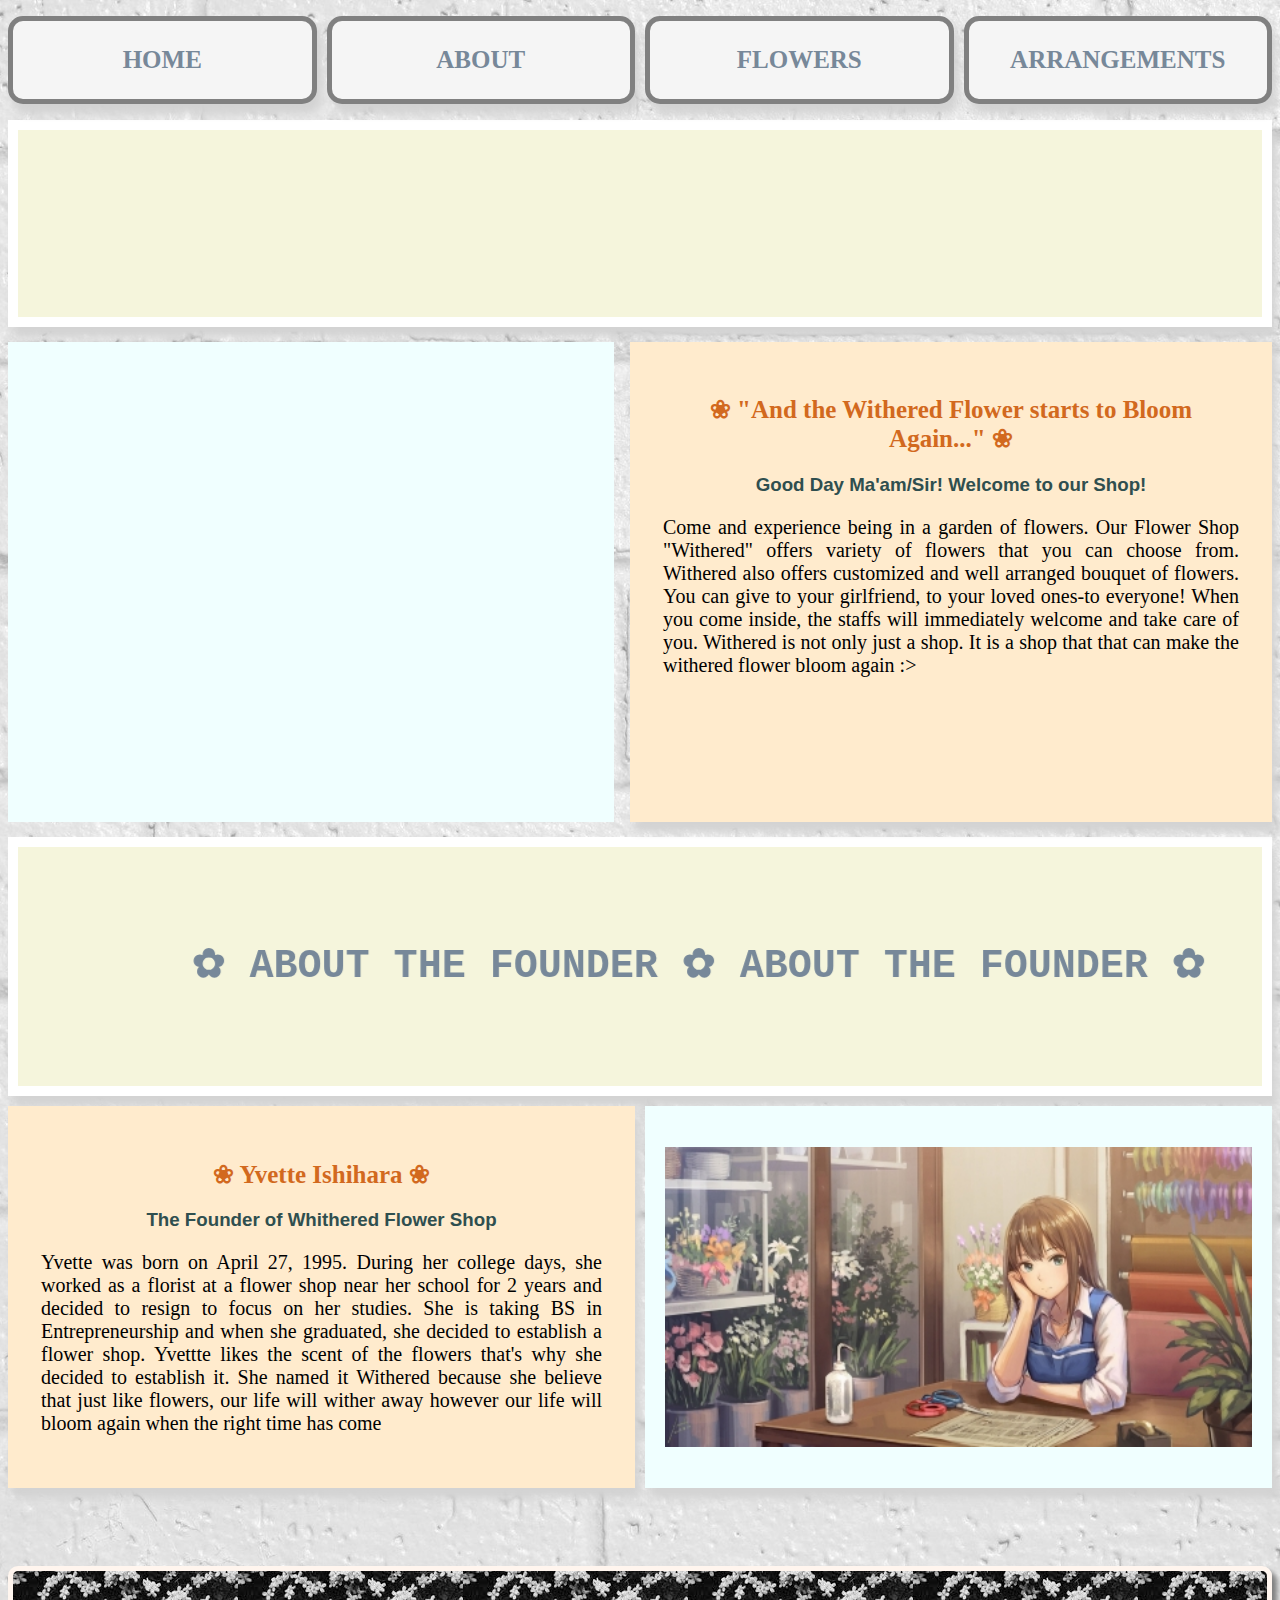
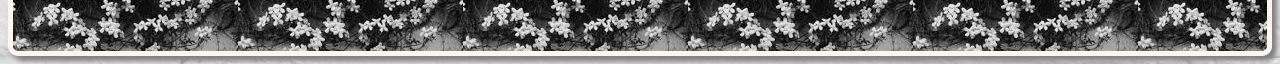
<file: about.html>
<!DOCTYPE html>
<html>
	<head>
		<title>About The Shop</title>
		<link rel="stylesheet" href="style2.css">
	</head>
	<body>
		<div class="header">
			<ul class="menu">
				<li><a href="index.html">HOME</a></li>
				<li><a href="about.html">ABOUT</a></li>
				<li><a href="menu.html">FLOWERS</a></li>
				<li><a href="arrangement.html">ARRANGEMENTS</a></li>
			</ul>
		</div>
		<div class="about">
			<marquee behavior="scroll" direction="left" scrollamount="8"><h1>✿ ABOUT THE SHOP 
			✿ ABOUT THE SHOP ✿</h1></marquee>
		</div>
		<div class="picde">
			<div class="slideshow">
				<div class="slide slide1"></div>
				<div class="slide slide2"></div>
				<div class="slide slide3"></div>
				<div class="slide slide4"></div>
			</div>
			<div class="description">
				<h2>❀ "And the Withered Flower starts to Bloom Again..." ❀</h2>
				<h3>Good Day Ma'am/Sir! Welcome to our Shop!</h3>
				<p>Come and experience being in a garden of flowers. Our Flower Shop
				"Withered" offers variety of flowers that you can choose from. Withered also offers
				customized and well arranged bouquet of flowers. You can give to your girlfriend, to
				your loved ones-to everyone! When you come inside, the staffs will immediately welcome 
				and take care of you. Withered is not only just a shop. It is a shop that that can make
				the withered flower bloom again :> </p>
			</div>
		</div>
		<div class="title">
			<marquee behavior="alternate"><h4>✿ ABOUT THE FOUNDER ✿ ABOUT THE FOUNDER ✿</h4></marquee>
		</div>
		<div class="depic">
			<div class="descrifounder">
				<h2>❀ Yvette Ishihara ❀</h2>
				<h3>The Founder of Whithered Flower Shop</h3>
				<p>Yvette was born on April 27, 1995. During her college days, she worked as a florist
				at a flower shop near her school for 2 years and decided to resign to focus on her studies.
				She is taking BS in Entrepreneurship and when she graduated, she decided to establish a flower shop.
				Yvettte likes the scent of the flowers that's why she decided to establish it. She named it Withered
				because she believe that just like flowers, our life will wither away however our life will bloom again
				when the right time has come</p>
			</div>
			<div class="picfounder">
			</div>
		</div>
		<div class="footer">
		</div>
	</body>
</html>
</file>
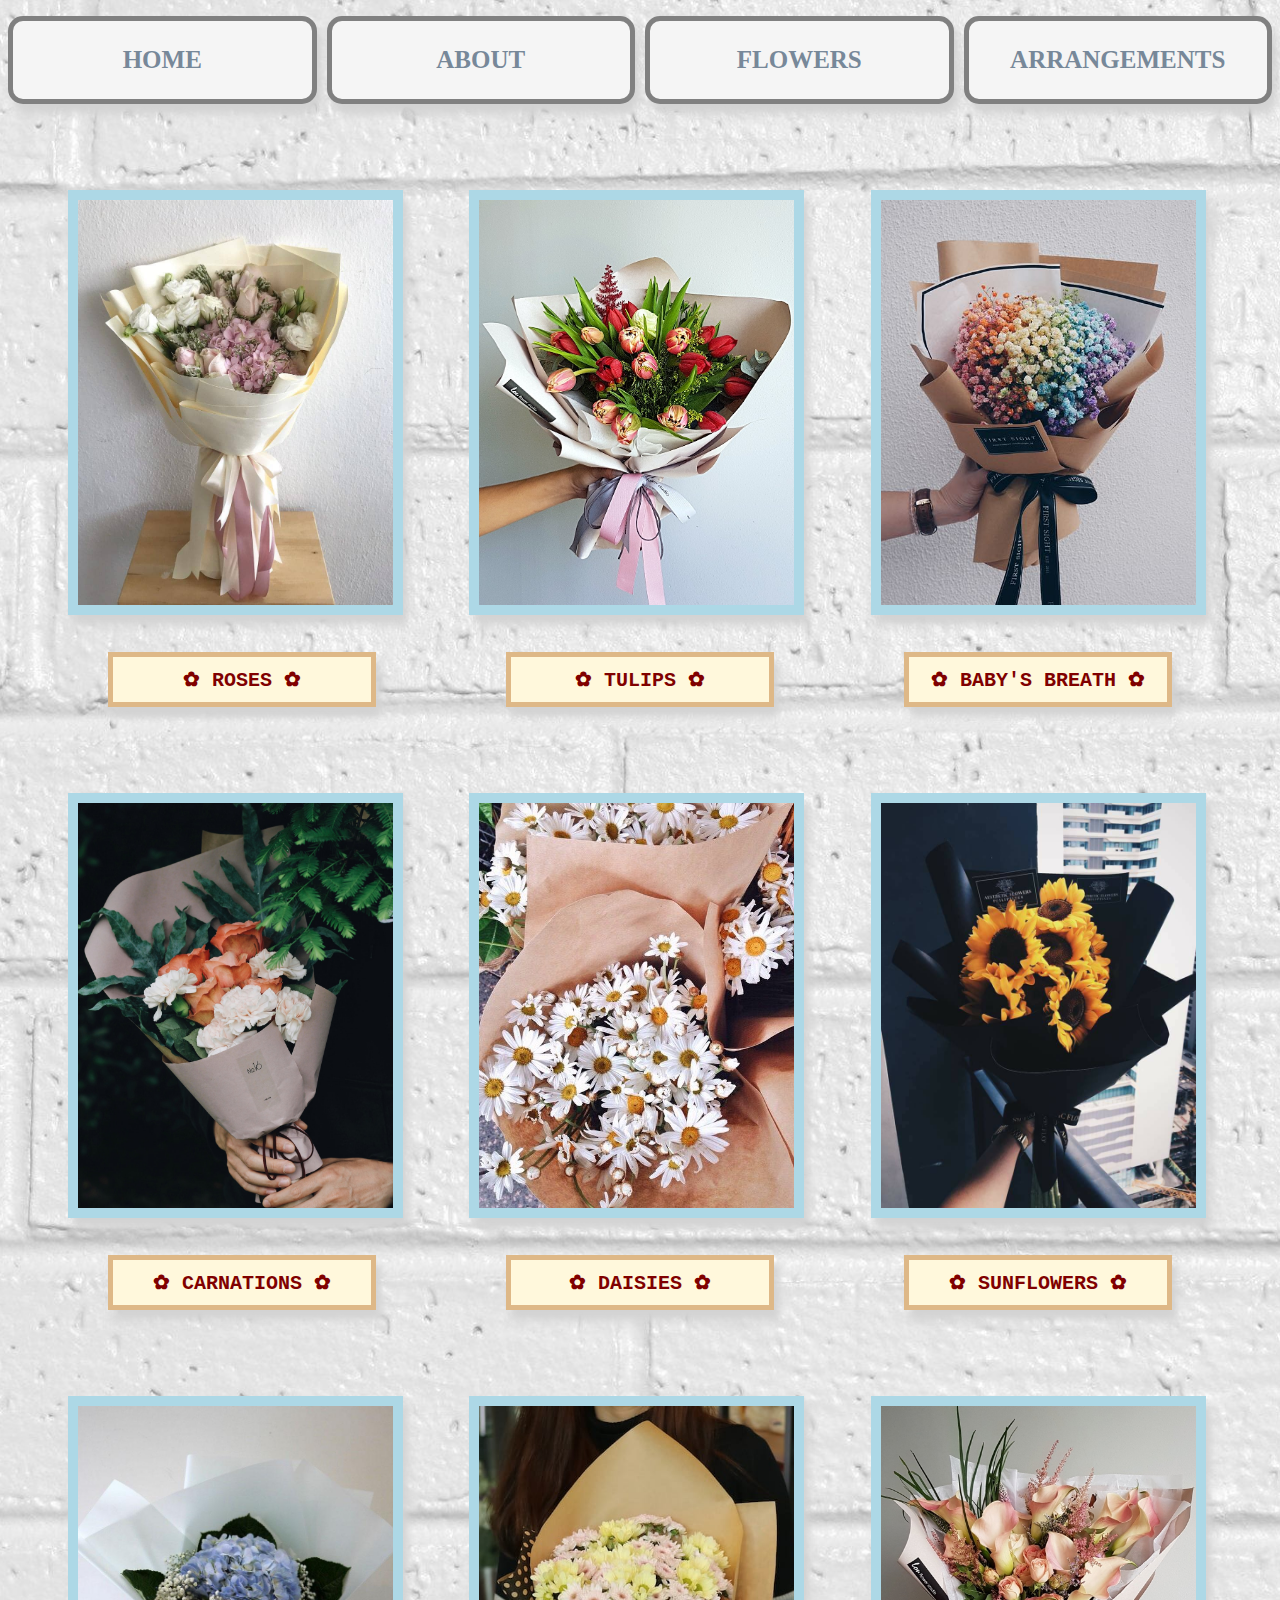
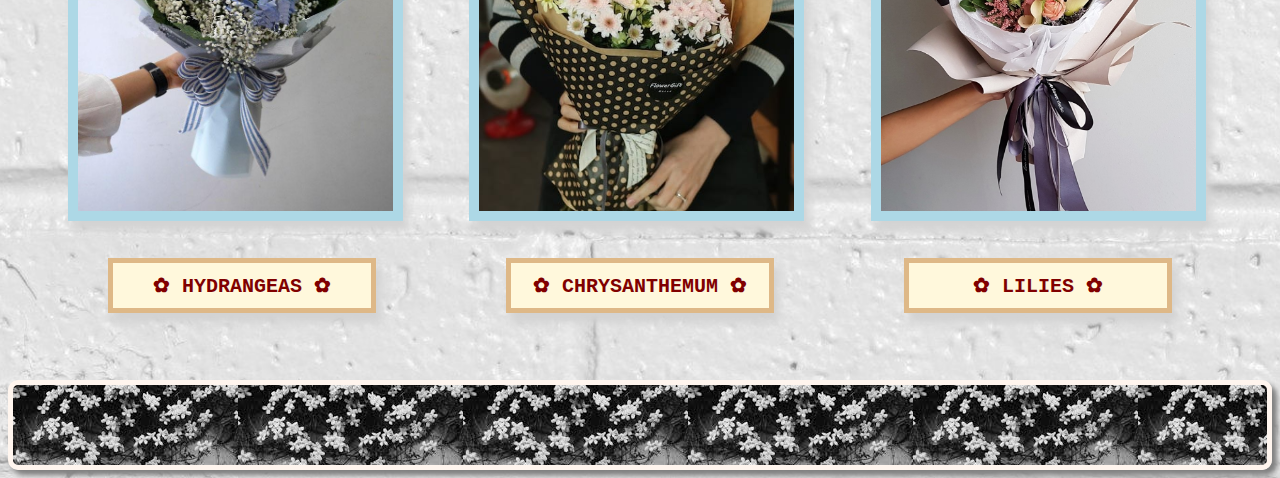
<file: arrangement.html>
<!DOCTYPE html>
<html>
	<head>
		<title>Arrangements</title>
		<link rel="stylesheet" href="style4.css">
	</head>
	<body>
		<div class="header">
			<ul class="menu">
				<li><a href="index.html">HOME</a></li>
				<li><a href="about.html">ABOUT</a></li>
				<li><a href="menu.html">FLOWERS</a></li>
				<li><a href="arrangement.html">ARRANGEMENTS</a></li>
			</ul>
		</div>
		<div class="container">
			<div class="picture1"></div>
			<div class="picture2"></div>
			<div class="picture3"></div>
		</div>
		<div class="name">
			<div class="1">
				<h2>✿ ROSES ✿</h2>
			</div>
			<div class="2">
				<h2>✿ TULIPS ✿</h2>
			</div>
			<div class="3">
				<h2>✿ BABY'S BREATH ✿</h2>
			</div>
		</div>
		<div class="container2">
			<div class="picture4"></div>
			<div class="picture5"></div>
			<div class="picture6"></div>
		</div>
		<div class="name2">
			<div class="4">
				<h2>✿ CARNATIONS ✿</h2>
			</div>
			<div class="5">
				<h2>✿ DAISIES ✿</h2>
			</div>
			<div class="6">
				<h2>✿ SUNFLOWERS ✿</h2>
			</div>
		</div>
		<div class="container3">
			<div class="picture7"></div>
			<div class="picture8"></div>
			<div class="picture9"></div>
		</div>
		<div class="name3">
			<div class="7">
				<h2>✿ HYDRANGEAS ✿</h2>
			</div>
			<div class="8">
				<h2>✿ CHRYSANTHEMUM ✿</h2>
			</div>
			<div class="9">
				<h2>✿ LILIES ✿</h2>
			</div>
		</div>
		<div class="footer">
		</div>
	</body>
</html>
</file>
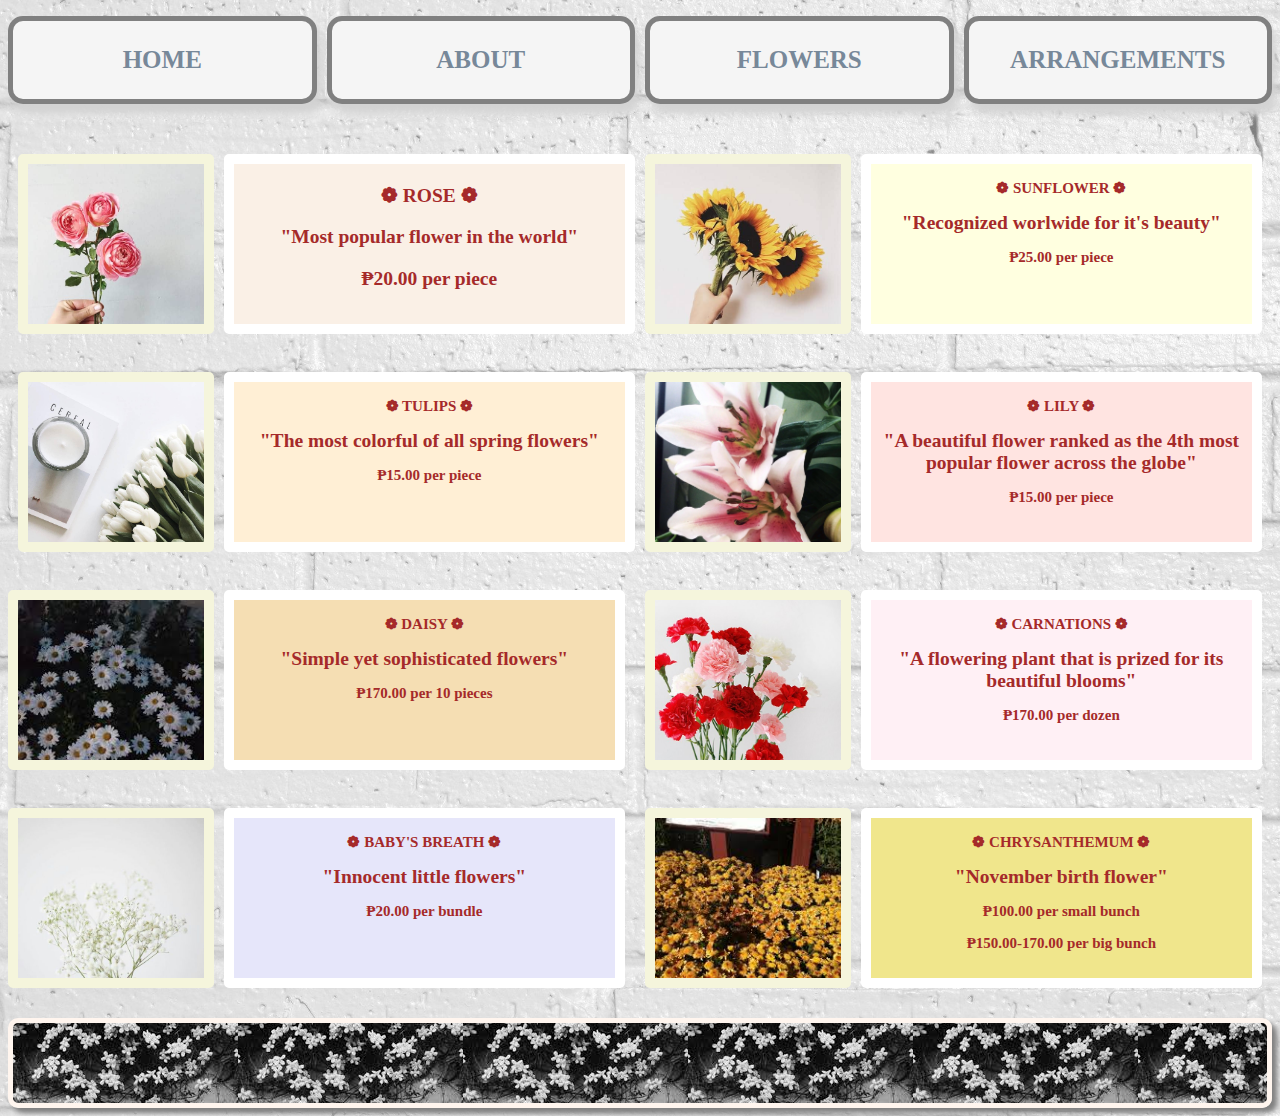
<file: menu.html>
<!DOCTYPE html>
<html>
	<head>
		<title>Flowers</title>
		<link rel="stylesheet" href="style3.css">
	</head>
	<body>
		<div class="header">
			<ul class="menu">
				<li><a href="index.html">HOME</a></li>
				<li><a href="about.html">ABOUT</a></li>
				<li><a href="menu.html">FLOWERS</a></li>
				<li><a href="arrangement.html">ARRANGEMENTS</a></li>
			</ul>
		</div>
		<div class="flower">
			<div class="container">
				<div class="picture"></div>
					<div class="about">
						<p>❁ ROSE ❁</p>
						<h1>"Most popular flower in the world"</h1>
						<p>₱20.00 per piece</p>
					</div>
				<div class="picture2"></div>
					<div class="about2">
						<p>❁ SUNFLOWER ❁</p>
						<h1>"Recognized worlwide for it's beauty"</h1>
						<p>₱25.00 per piece</p>
					</div>	
			</div>
		</div>
		<br>
		<div class="flower2">
			<div class="container2">
				<div class="picture3"></div>
					<div class="about3">
						<p>❁ TULIPS ❁</p>
						<h1>"The most colorful of all spring flowers"</h1>
						<p>₱15.00 per piece</p>
					</div>
				<div class="picture4"></div>
					<div class="about4">
						<p>❁ LILY ❁</p>
						<h1>"A beautiful flower ranked as the 4th most
						popular flower across the globe"</h1>
						<p>₱15.00 per piece</p>
					</div>
			</div>
		</div>
		<br>
		<div class="flower3">
			<div class="container3">
				<div class="picture5"></div>
					<div class="about5">
						<p>❁ DAISY ❁</p>
						<h1>"Simple yet sophisticated flowers"</h1>
						<p>₱170.00 per 10 pieces</p>
					</div>
				<div class="picture6"></div>
					<div class="about6">
						<p>❁ CARNATIONS ❁</p>
						<h1>"A flowering plant that is prized for
						its beautiful blooms"</h1>
						<p>₱170.00 per dozen</p>
					</div>
			</div>
		</div>
		<br>
		<div class="flower4">
			<div class="container4">
				<div class="picture7"></div>
					<div class="about7">
						<p>❁ BABY'S BREATH ❁</p>
						<h1>"Innocent little flowers"</h1>
						<p>₱20.00 per bundle</p>
					</div>
				<div class="picture8"></div>
					<div class="about8">
						<p>❁ CHRYSANTHEMUM ❁</p>
						<h1>"November birth flower"</h1>
						<p>₱100.00 per small bunch</p>
						<p>₱150.00-170.00 per big bunch</p>
					</div>
			</div>
		</div>
		<div class="footer">
		</div>
	</body>
</html>
</file>
<file: style2.css>
body {
  background-image: url(wall.jpg);
  height: 100%; 
  background-position: center;
  background-repeat: no-repeat;
  background-size: cover;
}

.menu {
	display: grid;
	grid-template-columns: 1fr 1fr 1fr 1fr;
	padding: 0;
	grid-gap: 10px;
}

a {
	text-decoration: none;
	list-style: none;
	color: LightSlateGrey;
}

.header a:hover {
	color: white;
}
		
li {
	font-family: Apple Chancery, cursive;
	background: WhiteSmoke;
	padding: 25px;
	text-align: center;
	list-style: none;
	font-size: 25px;
	border: 5px grey solid;
	font-weight: bold;
	box-shadow: 5px 10px 8px lightgrey;
	border-radius: 15px;
}
	
.header li:hover {
	background-color: LightSteelBlue;
	border: 5px white solid;
}

.about {
	padding: 40px;
	background-color: Beige;
	border: 10px white solid;
	box-shadow: 5px 10px 8px lightgrey;
}

h1 {
	text-align: center;
	font-size: 40px;
	font-family: Courier New, monospace;
	color: LightSlateGrey;
}

h1:hover {
	background: linear-gradient(to right, #30CFD0 0%, #330867 100%);
	-webkit-background-clip: text;
	-webkit-text-fill-color: transparent;
}

.picde {
	display: grid;
	grid-template-columns: 1fr 1fr;
	grid-gap: 10px;
	margin-top: 15px;
}

.slideshow {
	position: relative;
	border: 15px Azure solid;
	height: 50vh;
	width: 45vw;
	overflow: hidden;
	background-color: Azure;
}

.slide {
	position: absolute;
	height: 100%;
	width: 100%;
	opacity: 0;
}

.slide1 {
	background-image: url(1.jpg);
	background-repeat: no-repeat;
	background-position: center;
	background-size: cover;
	animation: disolveRound 20s linear infinite;
}

.slide2 {
	background-image: url(2.jpg);
	background-repeat: no-repeat;
	background-position: center;
	background-size: cover;
	animation: disolveRound 20s linear infinite 5s;
}

.slide3 {
	background-image: url(3.jpg);
	background-repeat: no-repeat;
	background-position: center;
	background-size: cover;
	animation: disolveRound 20s linear infinite 10s;
}

.slide4 {
	background-image: url(4.jpg);
	background-repeat: no-repeat;
	background-position: center;
	background-size: cover;
	animation: disolveRound 20s linear infinite 15s;
}

@keyframes disolveRound {
	0% {
		opacity: 0;
	}
	5% {
		opacity: 1;
	}
	25% {
		opacity: 0;
	}
	50% {
		opacity: 0;
		transform: scale(1.1);
	}
	100% {
		transform: scale(1);
	}
}

.description {
	background-color: BlanchedAlmond;
	border: 33px BlanchedAlmond solid;
	box-shadow: 5px 10px 8px lightgrey;
	height: 46vh;
	width: 45vw;
}

h2 {
	text-align: center;
	font-family: Lucida Handwriting;
	color: Chocolate;
	font-size: 25px;
}

h3 {
	text-align: center;
	color: DarkSlateGrey;
	font-family: Arial;
}
	
p {
	text-align: justify;
	font-size: 20px;
	font-family: Brush Script Std, cursive;
}

.title {
	margin-top: 15px;
	padding: 40px;
	background-color: Beige;
	border: 10px white solid;
	box-shadow: 5px 10px 8px lightgrey;
}

h4 {
	font-size: 40px;
	font-family: Courier New, monospace;
	color: LightSlateGrey;
}

h4:hover {
	background: linear-gradient(to right, #30CFD0 0%, #330867 100%);
	-webkit-background-clip: text;
	-webkit-text-fill-color: transparent;
}

.depic {
	display: grid;
	grid-template-columns: 1fr 1fr;
	height: 40vh;
	margin-top: 10px;
	grid-gap: 10px;
}

.descrifounder {
	background: BlanchedAlmond;
	box-shadow: 5px 10px 8px lightgrey;
	border: 33px BlanchedAlmond solid;
}

.picfounder {
	background-color: Azure;
	border: 20px Azure solid;
	box-shadow: 5px 10px 8px lightgrey;
	background-image: url(founder2.jpg);
	background-repeat: no-repeat;
	background-position: center;
	background-size: 600px;
}

.footer {
	margin-top: 100px;
	padding: 40px;
	background-image: url(flower.jpg);
	border-radius: 10px;
	border: 5px SeaShell solid;
	box-shadow: 5px 5px 5px grey;
}
</file>
<file: style4.css>
body {
  background-image: url(wall.jpg);
  height: 100%; 
  background-position: center;
  background-repeat: no-repeat;
  background-size: cover;
}

.menu {
	display: grid;
	grid-template-columns: 1fr 1fr 1fr 1fr;
	padding: 0;
	grid-gap: 10px;
}

a {
	text-decoration: none;
	list-style: none;
	color: LightSlateGrey;
}

.header a:hover {
	color: white;
}
		
li {
	font-family: Apple Chancery, cursive;
	background: WhiteSmoke;
	padding: 25px;
	text-align: center;
	list-style: none;
	font-size: 25px;
	border: 5px grey solid;
	font-weight: bold;
	box-shadow: 5px 10px 8px lightgrey;
	border-radius: 15px;
}

.header li:hover {
	background-color: LightSteelBlue;
	border: 5px white solid;
}

.container {
	display: grid;
	grid-template-columns: 1fr 1fr 1fr;
	grid-gap: 30px;
	background-position: center;
}

.picture1 {
	background-image: url(rose2.jpg);
	border: 10px LightBlue solid;
	height: 45vh;
	width: 35vh;
	background-size: cover;
	background-position: center;
	margin-top: 70px;
	margin-left: 60px;
	background-color: Azure;
	box-shadow: 5px 10px 8px lightgrey;
}

.picture2 {
	background-image: url(tulips3.jpg);
	border: 10px LightBlue solid;
	height: 45vh;
	width: 35vh;
	background-size: cover;
	background-position: center;
	margin-top: 70px;
	margin-left: 30px;
	background-repeat: no-repeat;
	box-shadow: 5px 10px 8px lightgrey;
}

.picture3 {
	background-image: url(breath2.jpg);
	border: 10px LightBlue solid;
	height: 45vh;
	width: 35vh;
	background-size: cover;
	background-position: center;
	margin-top: 70px;
	margin-right: 60px;
	box-shadow: 5px 10px 8px lightgrey;
}
	
.name {
	display: grid;
	grid-template-columns: 1fr 1fr 1fr;
	grid-gap: 130px;
	background-position: center;
	margin-top: 20px;
	margin-left: 100px;
	margin-right: 100px;
}    

h2 {
	padding: 10px;
	background-color: CornSilk;
	text-align: center;
	font-family: Courier New, monospace;
	font-weight: bold;
	font-size: 20px;
	border: 5px BurlyWood solid;
	grid-gap: 30px;
	color: maroon;
	box-shadow: 5px 10px 8px lightgrey;
}

h2:hover {
	color: red;
}

.container2 {
	display: grid;
	grid-template-columns: 1fr 1fr 1fr;
	grid-gap: 30px;
	background-position: center;
}

.picture4 {
	background-image: url(carnation.jpg);
	border: 10px LightBlue solid;
	height: 45vh;
	width: 35vh;
	background-size: cover;
	background-position: center;
	margin-top: 70px;
	margin-left: 60px;
	background-color: Azure;
	box-shadow: 5px 10px 8px lightgrey;
}

.picture5 {
	background-image: url(daisy2.jpg);
	border: 10px LightBlue solid;
	height: 45vh;
	width: 35vh;
	background-size: cover;
	background-position: center;
	margin-top: 70px;
	margin-left: 30px;
	background-repeat: no-repeat;
	box-shadow: 5px 10px 8px lightgrey;
}

.picture6 {
	background-image: url(sunflower2.jpg);
	border: 10px LightBlue solid;
	height: 45vh;
	width: 35vh;
	background-size: cover;
	background-position: center;
	margin-top: 70px;
	margin-right: 60px;
	box-shadow: 5px 10px 8px lightgrey;
}

.name2 {
	display: grid;
	grid-template-columns: 1fr 1fr 1fr;
	grid-gap: 130px;
	background-position: center;
	margin-top: 20px;
	margin-left: 100px;
	margin-right: 100px;
}    

.container3 {
	display: grid;
	grid-template-columns: 1fr 1fr 1fr;
	grid-gap: 30px;
	background-position: center;
}

.picture7 {
	background-image: url(hydra.jpg);
	border: 10px LightBlue solid;
	height: 45vh;
	width: 35vh;
	background-size: cover;
	background-position: center;
	margin-top: 70px;
	margin-left: 60px;
	background-color: Azure;
	box-shadow: 5px 10px 8px lightgrey;
}

.picture8 {
	background-image: url(mum.jpg);
	border: 10px LightBlue solid;
	height: 45vh;
	width: 35vh;
	background-size: cover;
	background-position: center;
	margin-top: 70px;
	margin-left: 30px;
	background-repeat: no-repeat;
	box-shadow: 5px 10px 8px lightgrey;
}

.picture9 {
	background-image: url(lily2.jpg);
	border: 10px LightBlue solid;
	height: 45vh;
	width: 35vh;
	background-size: cover;
	background-position: center;
	margin-top: 70px;
	margin-right: 60px;
	box-shadow: 5px 10px 8px lightgrey;
}

.name3 {
	display: grid;
	grid-template-columns: 1fr 1fr 1fr;
	grid-gap: 130px;
	background-position: center;
	margin-top: 20px;
	margin-left: 100px;
	margin-right: 100px;
	margin-bottom: 50px;
}    

.footer {
	margin-top: 30px;
	padding: 40px;
	background-image: url(flower.jpg);
	border-radius: 10px;
	border: 5px SeaShell solid;
	box-shadow: 5px 5px 5px grey;
}
</file>
<file: style3.css>
body {
  background-image: url(wall.jpg);
  height: 100%; 
  background-position: center;
  background-repeat: no-repeat;
  background-size: cover;
}

.menu {
	display: grid;
	grid-template-columns: 1fr 1fr 1fr 1fr;
	padding: 0;
	grid-gap: 10px;
}

a {
	text-decoration: none;
	list-style: none;
	color: LightSlateGrey;
}

.header a:hover {
	color: white;
}
		
li {
	font-family: Apple Chancery, cursive;
	background: WhiteSmoke;
	padding: 25px;
	text-align: center;
	list-style: none;
	font-size: 25px;
	border: 5px grey solid;
	font-weight: bold;
	box-shadow: 5px 10px 8px lightgrey;
	border-radius: 15px;
}
	
.header li:hover {
	background-color: LightSteelBlue;
	border: 5px white solid;
}

.container {
	display: grid;
	grid-template-columns: 1fr 2fr 1fr 2fr;
	height: 20vh;
	margin-top: 50px;
	grid-gap: 10px;
}

.picture {
	border: 10px Beige solid;
	border-radius: 5px;
	grid-gap: 20px;
	background-image: url(rose.jpg);
	background-size: cover;
	margin-left: 10px;
}

.about {
	background-color: Linen;
	border: 10px White solid;
	border-radius: 5px;
	font-family: Lucida Handwriting;
	text-align: center;
	font-size: 19.5px;
	font-weight: bold;
	color: Brown;
}

.about p:hover {
	color: indianred;
	font-weight: bold;
}

h1 {
	font-size: 19.5px;
}

.about h1:hover {
	background: linear-gradient(to right, #30CFD0 0%, #330867 100%);
	-webkit-background-clip: text;
	-webkit-text-fill-color: transparent;
	font-size: 19.5px;
}

.picture2 {
	border: 10px Beige solid;
	border-radius: 5px;
	grid-gap: 20px;
	background-image: url(sunflower.jpg);
	background-size: cover;
}

.about2 {
	background-color: LightYellow;
	border: 10px White solid;
	border-radius: 5px;
	font-family: Lucida Handwriting;
	text-align: center;
	font-size: 15px;
	font-weight: bold;
	color: Brown;
	margin-right: 10px;
}

.about2 p:hover {
	color: GoldenRod;
	font-weight: bold;
}

.about2 h1:hover {
	background: linear-gradient(to right, #30CFD0 0%, #330867 100%);
	-webkit-background-clip: text;
	-webkit-text-fill-color: transparent;
	font-size: 19.5px;
}

.container2 {
	display: grid;
	grid-template-columns: 1fr 2fr 1fr 2fr;
	height: 20vh;
	margin-top: 20px;
	grid-gap: 10px;
}

.picture3 {
	border: 10px Beige solid;
	border-radius: 5px;
	grid-gap: 20px;
	background-image: url(tulips.jpg);
	background-size: cover;
	margin-left: 10px;
}

.about3 {
	background-color: PapayaWhip;
	border: 10px White solid;
	border-radius: 5px;
	font-family: Lucida Handwriting;
	text-align: center;
	font-size: 15px;
	font-weight: bold;
	color: Brown;
}

.about3 p:hover {
	color: LightSlateGrey;
	font-weight: bold;
}

.about3 h1:hover {
	background: linear-gradient(to right, #30CFD0 0%, #330867 100%);
	-webkit-background-clip: text;
	-webkit-text-fill-color: transparent;
	font-size: 19.5px;
}

.picture4 {
	border: 10px Beige solid;
	border-radius: 5px;
	grid-gap: 20px;
	background-image: url(lily.jpg);
	background-size: cover;
}

.about4 {
	background-color: MistyRose;
	border: 10px White solid;
	border-radius: 5px;
	font-family: Lucida Handwriting;
	text-align: center;
	font-size: 15px;
	font-weight: bold;
	color: Brown;
	margin-right: 10px;
}

.about4 p:hover {
	color: Purple;
	font-weight: bold;
}

h1 {
	font-size: 19.5px;
}

.about4 h1:hover {
	background: linear-gradient(to right, #30CFD0 0%, #330867 100%);
	-webkit-background-clip: text;
	-webkit-text-fill-color: transparent;
	font-size: 19.5px;
}

.container3 {
	display: grid;
	grid-template-columns: 1fr 2fr 1fr 2fr;
	height: 20vh;
	margin-top: 20px;
	grid-gap: 10px;
}

.picture5 {
	border: 10px Beige solid;
	border-radius: 5px;
	grid-gap: 20px;
	background-image: url(daisy.jpg);
	background-size: cover;
}

.about5 {
	background-color: Wheat;
	border: 10px White solid;
	border-radius: 5px;
	font-family: Lucida Handwriting;
	text-align: center;
	font-size: 15px;
	font-weight: bold;
	color: Brown;
	margin-right: 10px;
}

.about5 p:hover {
	color: OrangeRed;
	font-weight: bold;
}

.about5 h1:hover {
	background: linear-gradient(to right, #30CFD0 0%, #330867 100%);
	-webkit-background-clip: text;
	-webkit-text-fill-color: transparent;
	font-size: 19.5px;
}

.picture6 {
	border: 10px Beige solid;
	border-radius: 5px;
	grid-gap: 20px;
	background-image: url(carnations.jpg);
	background-size: cover;
}

.about6 {
	background-color: LavenderBlush;
	border: 10px White solid;
	border-radius: 5px;
	font-family: Lucida Handwriting;
	text-align: center;
	font-size: 15px;
	font-weight: bold;
	color: Brown;
	margin-right: 10px;
}

.about6 p:hover {
	color: Orchid;
	font-weight: bold;
}

.about6 h1:hover {
	background: linear-gradient(to right, #30CFD0 0%, #330867 100%);
	-webkit-background-clip: text;
	-webkit-text-fill-color: transparent;
	font-size: 19.5px;
}

.container4 {
	display: grid;
	grid-template-columns: 1fr 2fr 1fr 2fr;
	height: 20vh;
	margin-top: 20px;
	grid-gap: 10px;
}

.picture7 {
	border: 10px Beige solid;
	border-radius: 5px;
	grid-gap: 20px;
	background-image: url(breath.jpg);
	background-size: cover;
}

.about7 {
	background-color: Lavender;
	border: 10px White solid;
	border-radius: 5px;
	font-family: Lucida Handwriting;
	text-align: center;
	font-size: 15px;
	font-weight: bold;
	color: Brown;
	margin-right: 10px;
}

.about7 p:hover {
	color: Indigo;
	font-weight: bold;
}

.about7 h1:hover {
	background: linear-gradient(to right, #30CFD0 0%, #330867 100%);
	-webkit-background-clip: text;
	-webkit-text-fill-color: transparent;
	font-size: 19.5px;
}

.picture8 {
	border: 10px Beige solid;
	border-radius: 5px;
	grid-gap: 20px;
	background-image: url(mums.jpg);
	background-size: cover;
}

.about8 {
	background-color: Khaki;
	border: 10px White solid;
	border-radius: 5px;
	font-family: Lucida Handwriting;
	text-align: center;
	font-size: 15px;
	font-weight: bold;
	color: Brown;
	margin-right: 10px;
}

.about8 p:hover {
	color: GoldenRod;
	font-weight: bold;
}

.about8 h1:hover {
	background: linear-gradient(to right, #30CFD0 0%, #330867 100%);
	-webkit-background-clip: text;
	-webkit-text-fill-color: transparent;
	font-size: 19.5px;
}

.footer {
	margin-top: 30px;
	padding: 40px;
	background-image: url(flower.jpg);
	border-radius: 10px;
	border: 5px SeaShell solid;
	box-shadow: 5px 5px 5px grey;
}
</file>
